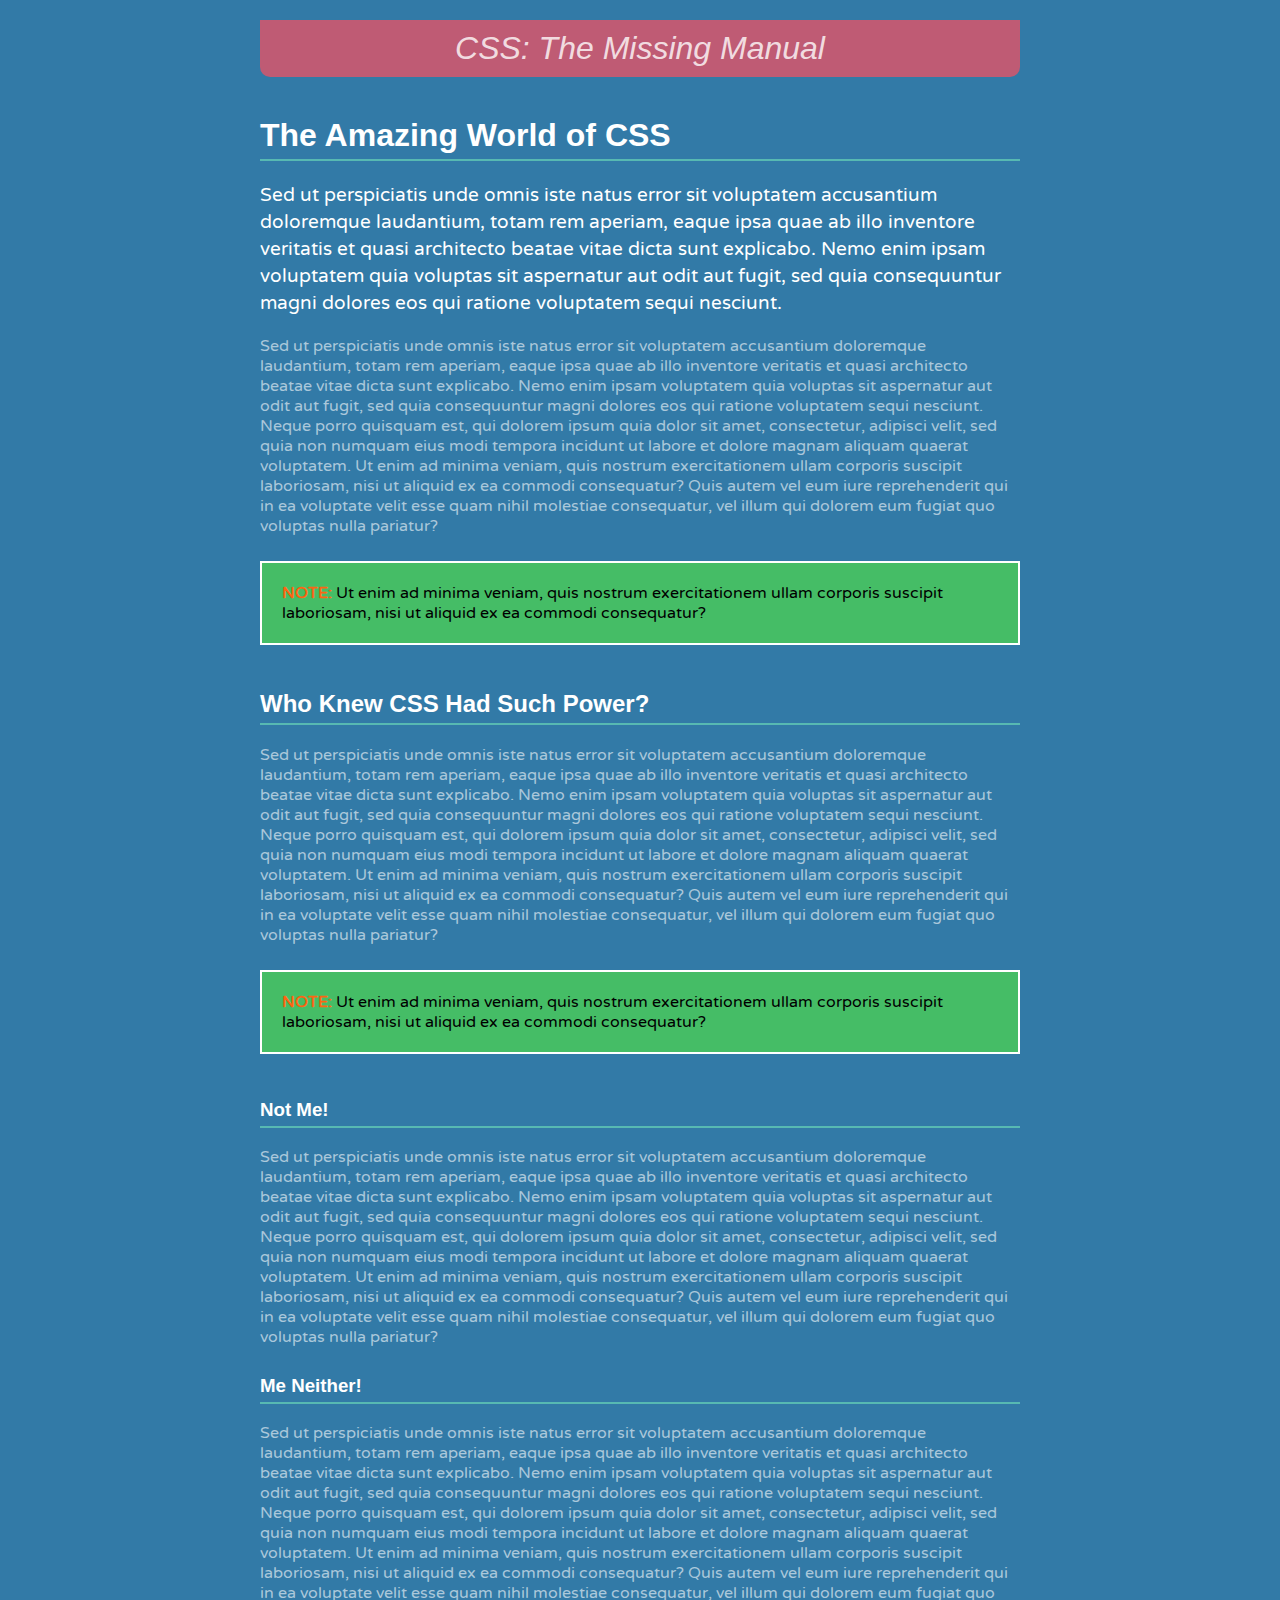
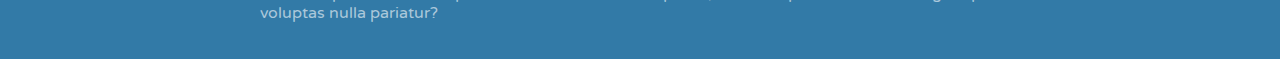
<file: 03/selector_basics.html>
<!doctype html>
<html>
<head>
<meta charset="UTF-8">
<title>Selector Basics</title>
    <link href="http://fonts.googleapis.com/css?family=Varela+Round"
    rel="stylesheet">
    <link href="styles.css" rel="stylesheet">
</head>
<body>
<article>
<div id="logo">
  CSS: The Missing Manual
</div>
<h1>The Amazing World of CSS</h1>
<p>Sed ut perspiciatis unde omnis iste natus error sit voluptatem accusantium doloremque laudantium, totam rem aperiam, eaque ipsa quae ab illo inventore veritatis et quasi architecto beatae vitae dicta sunt explicabo. Nemo enim ipsam voluptatem quia voluptas sit aspernatur aut odit aut fugit, sed quia consequuntur magni dolores eos qui ratione voluptatem sequi nesciunt. </p>
<p>Sed ut perspiciatis unde omnis iste natus error sit voluptatem accusantium doloremque laudantium, totam rem aperiam, eaque ipsa quae ab illo inventore veritatis et quasi architecto beatae vitae dicta sunt explicabo. Nemo enim ipsam voluptatem quia voluptas sit aspernatur aut odit aut fugit, sed quia consequuntur magni dolores eos qui ratione voluptatem sequi nesciunt. Neque porro quisquam est, qui dolorem ipsum quia dolor sit amet, consectetur, adipisci velit, sed quia non numquam eius modi tempora incidunt ut labore et dolore magnam aliquam quaerat voluptatem. Ut enim ad minima veniam, quis nostrum exercitationem ullam corporis suscipit laboriosam, nisi ut aliquid ex ea commodi consequatur? Quis autem vel eum iure reprehenderit qui in ea voluptate velit esse quam nihil molestiae consequatur, vel illum qui dolorem eum fugiat quo voluptas nulla pariatur?</p>
<p class="note"><strong>NOTE:</strong> Ut enim ad minima veniam, quis nostrum exercitationem ullam corporis suscipit laboriosam, nisi ut aliquid ex ea commodi consequatur? </p>
<h2>Who Knew CSS Had Such Power?</h2>
<p>Sed ut perspiciatis unde omnis iste natus error sit voluptatem accusantium doloremque laudantium, totam rem aperiam, eaque ipsa quae ab illo inventore veritatis et quasi architecto beatae vitae dicta sunt explicabo. Nemo enim ipsam voluptatem quia voluptas sit aspernatur aut odit aut fugit, sed quia consequuntur magni dolores eos qui ratione voluptatem sequi nesciunt. Neque porro quisquam est, qui dolorem ipsum quia dolor sit amet, consectetur, adipisci velit, sed quia non numquam eius modi tempora incidunt ut labore et dolore magnam aliquam quaerat voluptatem. Ut enim ad minima veniam, quis nostrum exercitationem ullam corporis suscipit laboriosam, nisi ut aliquid ex ea commodi consequatur? Quis autem vel eum iure reprehenderit qui in ea voluptate velit esse quam nihil molestiae consequatur, vel illum qui dolorem eum fugiat quo voluptas nulla pariatur?</p>
<p class="note"><strong>NOTE:</strong> Ut enim ad minima veniam, quis nostrum exercitationem ullam corporis suscipit laboriosam, nisi ut aliquid ex ea commodi consequatur? </p>
<h3>Not Me!</h3>
<p>Sed ut perspiciatis unde omnis iste natus error sit voluptatem accusantium doloremque laudantium, totam rem aperiam, eaque ipsa quae ab illo inventore veritatis et quasi architecto beatae vitae dicta sunt explicabo. Nemo enim ipsam voluptatem quia voluptas sit aspernatur aut odit aut fugit, sed quia consequuntur magni dolores eos qui ratione voluptatem sequi nesciunt. Neque porro quisquam est, qui dolorem ipsum quia dolor sit amet, consectetur, adipisci velit, sed quia non numquam eius modi tempora incidunt ut labore et dolore magnam aliquam quaerat voluptatem. Ut enim ad minima veniam, quis nostrum exercitationem ullam corporis suscipit laboriosam, nisi ut aliquid ex ea commodi consequatur? Quis autem vel eum iure reprehenderit qui in ea voluptate velit esse quam nihil molestiae consequatur, vel illum qui dolorem eum fugiat quo voluptas nulla pariatur?</p>
<h3>Me Neither!</h3>
<p>Sed ut perspiciatis unde omnis iste natus error sit voluptatem accusantium doloremque laudantium, totam rem aperiam, eaque ipsa quae ab illo inventore veritatis et quasi architecto beatae vitae dicta sunt explicabo. Nemo enim ipsam voluptatem quia voluptas sit aspernatur aut odit aut fugit, sed quia consequuntur magni dolores eos qui ratione voluptatem sequi nesciunt. Neque porro quisquam est, qui dolorem ipsum quia dolor sit amet, consectetur, adipisci velit, sed quia non numquam eius modi tempora incidunt ut labore et dolore magnam aliquam quaerat voluptatem. Ut enim ad minima veniam, quis nostrum exercitationem ullam corporis suscipit laboriosam, nisi ut aliquid ex ea commodi consequatur? Quis autem vel eum iure reprehenderit qui in ea voluptate velit esse quam nihil molestiae consequatur, vel illum qui dolorem eum fugiat quo voluptas nulla pariatur?</p>
</article>
</body>
</html>
</file>
<file: 03/styles.css>
body {
    background-color: rgb(50,122,167);
    padding: 20px 20px 20px ;
    margin: 0;
}
h1, h2, h3 {
    color: rgb(255,255,255);
    font-family: "Arial", "Palatino Linotype", Times, serif;
    border-bottom: 2px solid rgb(87,185,178);
    padding-top: 10px;
    padding-bottom: 5px;
}
p {
    color: rgba(255,255,255,.6);
    font-size: 1em;
    font-family: "Varela Round", "Helvetica", sans-serif;
}
h1 {
    font-size: 2em;
}
#logo {
  font-family: Baskerville, Palatino, sans-serif;
  font-size: 2em;
  color: rgba(255,255,255,.8);
  font-style: italic;
  text-align: center;
  margin-bottom: 30px;
  background-color: rgb(191,91,116);
  border-radius: 0 0 10px 10px;
  padding: 10px;
}
.note {
 color: black;
 border: 2px solid white;
 background-color: rgb(69,189,102);
 margin-top: 25px;
 margin-bottom: 35px;
 padding: 20px;
}
.note strong {
    color: #fc6512;
}
article {
    max-width: 760px;
    margin: 0 auto;
}
h1+p {
 color: rgb(255,255,255);
 font-size: 1.2em;
 line-height: 140%;
}
</file>
